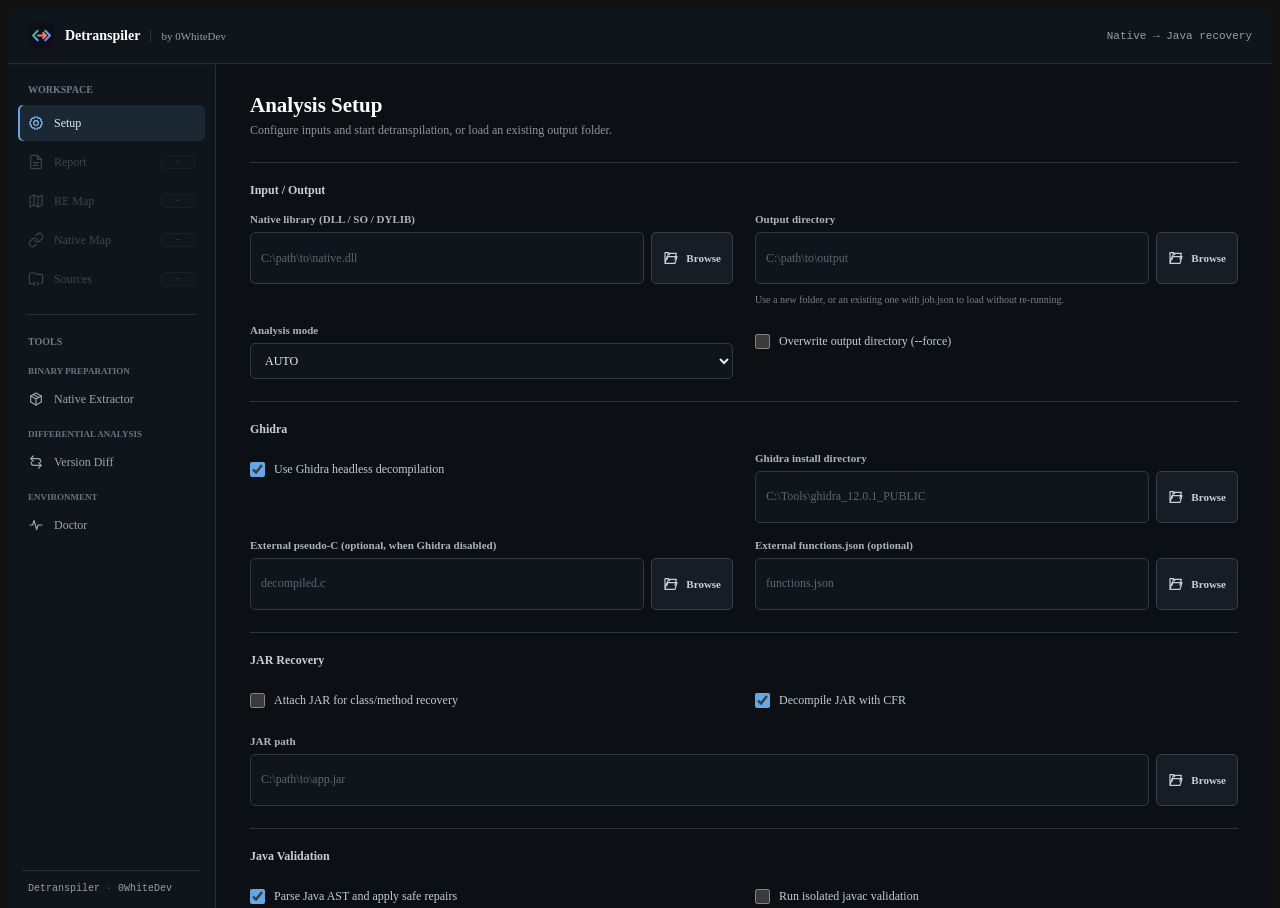
<file: detranspiler/gui/assets/index.html>
<!doctype html>
<html lang="pl">
<head>
  <meta charset="utf-8">
  <meta name="viewport" content="width=device-width, initial-scale=1">
  <title>Detranspiler</title>
  <link rel="stylesheet" href="app.css">
  <link rel="stylesheet" href="desktop.css">
</head>
<body>
  <svg class="icon-sprite" aria-hidden="true">
    <symbol id="icon-settings" viewBox="0 0 24 24"><path d="M12 15.5a3.5 3.5 0 1 0 0-7 3.5 3.5 0 0 0 0 7Z"/><path d="M19.4 15a1.7 1.7 0 0 0 .34 1.88l.06.06-2.83 2.83-.06-.06a1.7 1.7 0 0 0-1.88-.34 1.7 1.7 0 0 0-1.03 1.56V21h-4v-.09A1.7 1.7 0 0 0 9 19.36a1.7 1.7 0 0 0-1.88.34l-.06.06-2.83-2.83.06-.06A1.7 1.7 0 0 0 4.64 15 1.7 1.7 0 0 0 3.09 14H3v-4h.09A1.7 1.7 0 0 0 4.64 9a1.7 1.7 0 0 0-.34-1.88l-.06-.06 2.83-2.83.06.06A1.7 1.7 0 0 0 9 4.64 1.7 1.7 0 0 0 10 3.09V3h4v.09A1.7 1.7 0 0 0 15 4.64a1.7 1.7 0 0 0 1.88-.34l.06-.06 2.83 2.83-.06.06A1.7 1.7 0 0 0 19.36 9 1.7 1.7 0 0 0 20.91 10H21v4h-.09A1.7 1.7 0 0 0 19.4 15Z"/></symbol>
    <symbol id="icon-file" viewBox="0 0 24 24"><path d="M14 2H6a2 2 0 0 0-2 2v16a2 2 0 0 0 2 2h12a2 2 0 0 0 2-2V8Z"/><path d="M14 2v6h6M8 13h8M8 17h6"/></symbol>
    <symbol id="icon-map" viewBox="0 0 24 24"><path d="m3 6 6-3 6 3 6-3v15l-6 3-6-3-6 3Z"/><path d="M9 3v15M15 6v15"/></symbol>
    <symbol id="icon-link" viewBox="0 0 24 24"><path d="M10 13a5 5 0 0 0 7.54.54l3-3a5 5 0 0 0-7.07-7.07l-1.72 1.71"/><path d="M14 11a5 5 0 0 0-7.54-.54l-3 3a5 5 0 0 0 7.07 7.07l1.71-1.71"/></symbol>
    <symbol id="icon-folder-code" viewBox="0 0 24 24"><path d="M20 19a2 2 0 0 0 2-2V7a2 2 0 0 0-2-2h-7l-2-2H4a2 2 0 0 0-2 2v12a2 2 0 0 0 2 2h3"/><path d="m10 17-2 2 2 2M14 21l2-2-2-2"/></symbol>
    <symbol id="icon-package" viewBox="0 0 24 24"><path d="m12 3 8 4.5v9L12 21l-8-4.5v-9Z"/><path d="m4.2 7.4 7.8 4.5 7.8-4.5M12 12v9"/><path d="m8 5.2 8 4.6"/></symbol>
    <symbol id="icon-activity" viewBox="0 0 24 24"><path d="M3 12h4l2-7 4 14 2-7h6"/></symbol>
    <symbol id="icon-diff" viewBox="0 0 24 24"><path d="M8 3 4 7l4 4M4 7h11a4 4 0 0 1 4 4v1"/><path d="m16 21 4-4-4-4m4 4H9a4 4 0 0 1-4-4v-1"/></symbol>
    <symbol id="icon-play" viewBox="0 0 24 24"><path d="m8 5 11 7-11 7Z"/></symbol>
    <symbol id="icon-folder-open" viewBox="0 0 24 24"><path d="M6 14 8 5h12l-2 9"/><path d="M3 4h5l2 3M3 4v16h15l3-10H6L3 20"/></symbol>
    <symbol id="icon-external" viewBox="0 0 24 24"><path d="M15 3h6v6M10 14 21 3"/><path d="M18 13v7a1 1 0 0 1-1 1H4a1 1 0 0 1-1-1V7a1 1 0 0 1 1-1h7"/></symbol>
  </svg>
  <div class="app-shell">
    <header class="app-topbar">
      <div class="app-brand">
        <img class="brand-mark" src="logo.svg" alt="">
        <span>Detranspiler</span>
        <span class="app-author">by <a href="https://github.com/0WhiteDev" target="_blank" rel="noopener noreferrer">0WhiteDev</a></span>
      </div>
      <div class="app-meta" id="appMeta">Native → Java recovery</div>
    </header>

    <div class="app-body">
      <aside class="app-sidebar">
        <h2>Workspace</h2>
        <button class="nav-btn active" data-view="setup" id="navSetup"><svg class="icon" aria-hidden="true"><use href="#icon-settings"></use></svg><span>Setup</span></button>
        <button class="nav-btn" data-view="report" id="navReport" disabled><svg class="icon" aria-hidden="true"><use href="#icon-file"></use></svg><span>Report</span> <span class="tag" id="tagReport">-</span></button>
        <button class="nav-btn" data-view="map" id="navMap" disabled><svg class="icon" aria-hidden="true"><use href="#icon-map"></use></svg><span>RE Map</span> <span class="tag" id="tagMap">-</span></button>
        <button class="nav-btn" data-view="nativemap" id="navNativeMap" disabled><svg class="icon" aria-hidden="true"><use href="#icon-link"></use></svg><span>Native Map</span> <span class="tag" id="tagNativeMap">-</span></button>
        <button class="nav-btn" data-view="sources" id="navSources" disabled><svg class="icon" aria-hidden="true"><use href="#icon-folder-code"></use></svg><span>Sources</span> <span class="tag" id="tagSources">-</span></button>
        <div class="divider"></div>
        <h2>Tools</h2>
        <div class="nav-subcategory">Binary preparation</div>
        <button class="nav-btn" data-view="extractor" id="navExtractor"><svg class="icon" aria-hidden="true"><use href="#icon-package"></use></svg><span>Native Extractor</span></button>
        <div class="nav-subcategory">Differential analysis</div>
        <button class="nav-btn" data-view="diff" id="navDiff"><svg class="icon" aria-hidden="true"><use href="#icon-diff"></use></svg><span>Version Diff</span></button>
        <div class="nav-subcategory">Environment</div>
        <button class="nav-btn" data-view="doctor" id="navDoctor"><svg class="icon" aria-hidden="true"><use href="#icon-activity"></use></svg><span>Doctor</span></button>
        <div class="sidebar-footer">
          <span id="appVersionMeta">Detranspiler</span>
          <span class="sidebar-footer-sep">·</span>
          <a href="https://github.com/0WhiteDev" target="_blank" rel="noopener noreferrer">0WhiteDev</a>
        </div>
      </aside>

      <main class="app-main">
        <section class="view active" id="viewSetup">
          <h1 class="section-title">Analysis Setup</h1>
          <p class="section-sub">Configure inputs and start detranspilation, or load an existing output folder.</p>

          <div class="session-banner" id="sessionBanner"></div>

          <div class="panel">
            <h2>Input / Output</h2>
            <div class="form-grid">
              <div class="field">
                <label>Native library (DLL / SO / DYLIB)</label>
                <div class="field-row">
                  <input type="text" id="inputDll" placeholder="C:\path\to\native.dll">
                  <button class="btn" data-pick="dll"><svg class="icon" aria-hidden="true"><use href="#icon-folder-open"></use></svg><span>Browse</span></button>
                </div>
              </div>
              <div class="field">
                <label>Output directory</label>
                <div class="field-row">
                  <input type="text" id="outDir" placeholder="C:\path\to\output">
                  <button class="btn" data-pick="folder"><svg class="icon" aria-hidden="true"><use href="#icon-folder-open"></use></svg><span>Browse</span></button>
                </div>
                <div class="hint">Use a new folder, or an existing one with job.json to load without re-running.</div>
              </div>
              <div class="field">
                <label>Analysis mode</label>
                <select id="mode">
                  <option value="AUTO">AUTO</option>
                  <option value="JNI">JNI</option>
                  <option value="MANAGED">MANAGED</option>
                  <option value="AOT">AOT</option>
                  <option value="GENERIC_NATIVE">GENERIC_NATIVE</option>
                </select>
              </div>
              <div class="field">
                <label class="check-row"><input type="checkbox" id="force"> Overwrite output directory (--force)</label>
              </div>
            </div>
          </div>

          <div class="panel">
            <h2>Ghidra</h2>
            <div class="form-grid">
              <div class="field">
                <label class="check-row"><input type="checkbox" id="useGhidra" checked> Use Ghidra headless decompilation</label>
              </div>
              <div class="field">
                <label>Ghidra install directory</label>
                <div class="field-row">
                  <input type="text" id="ghidraDir" placeholder="C:\Tools\ghidra_12.0.1_PUBLIC">
                  <button class="btn" data-pick="ghidra"><svg class="icon" aria-hidden="true"><use href="#icon-folder-open"></use></svg><span>Browse</span></button>
                </div>
              </div>
              <div class="field">
                <label>External pseudo-C (optional, when Ghidra disabled)</label>
                <div class="field-row">
                  <input type="text" id="pseudoC" placeholder="decompiled.c">
                  <button class="btn" data-pick="pseudo_c"><svg class="icon" aria-hidden="true"><use href="#icon-folder-open"></use></svg><span>Browse</span></button>
                </div>
              </div>
              <div class="field">
                <label>External functions.json (optional)</label>
                <div class="field-row">
                  <input type="text" id="functionsJson" placeholder="functions.json">
                  <button class="btn" data-pick="json"><svg class="icon" aria-hidden="true"><use href="#icon-folder-open"></use></svg><span>Browse</span></button>
                </div>
              </div>
            </div>
          </div>

          <div class="panel">
            <h2>JAR Recovery</h2>
            <div class="form-grid">
              <div class="field">
                <label class="check-row"><input type="checkbox" id="useJar"> Attach JAR for class/method recovery</label>
              </div>
              <div class="field">
                <label class="check-row"><input type="checkbox" id="decompileJar" checked> Decompile JAR with CFR</label>
              </div>
              <div class="field" style="grid-column: 1 / -1">
                <label>JAR path</label>
                <div class="field-row">
                  <input type="text" id="jarPath" placeholder="C:\path\to\app.jar">
                  <button class="btn" data-pick="jar"><svg class="icon" aria-hidden="true"><use href="#icon-folder-open"></use></svg><span>Browse</span></button>
                </div>
              </div>
            </div>
          </div>

          <div class="panel">
            <h2>Java Validation</h2>
            <div class="form-grid">
              <div class="field">
                <label class="check-row"><input type="checkbox" id="validateJava" checked> Parse Java AST and apply safe repairs</label>
              </div>
              <div class="field">
                <label class="check-row"><input type="checkbox" id="compileJava"> Run isolated javac validation</label>
                <div class="hint">Optional. Annotation processing and external classpaths are disabled.</div>
              </div>
            </div>
          </div>

          <div class="actions">
            <button class="btn btn-primary" id="btnStart"><svg class="icon" aria-hidden="true"><use href="#icon-play"></use></svg><span>Start Detranspilation</span></button>
            <button class="btn" id="btnLoad"><svg class="icon" aria-hidden="true"><use href="#icon-folder-open"></use></svg><span>Load Existing Session</span></button>
            <button class="btn" id="btnOpenOut" disabled><svg class="icon" aria-hidden="true"><use href="#icon-external"></use></svg><span>Open Output Folder</span></button>
          </div>

          <div class="progress-wrap" id="progressWrap" style="display:none">
            <div class="progress-head">
              <span id="progressLabel">Starting…</span>
              <span id="progressPct">0%</span>
            </div>
            <div class="progress-bar"><div class="progress-fill" id="progressFill"></div></div>
            <div class="console" id="console"></div>
          </div>
        </section>

        <section class="view" id="viewExtractor">
          <h1 class="section-title">Native Extractor</h1>
          <p class="section-sub">Extract a native library from a JAR without executing classes or loading native code.</p>

          <div class="panel">
            <h2>Input / Output</h2>
            <div class="form-grid">
              <div class="field" style="grid-column: 1 / -1">
                <label>Input JAR</label>
                <div class="field-row">
                  <input type="text" id="extractJar" placeholder="C:\path\to\protected.jar">
                  <button class="btn" id="btnPickExtractJar"><svg class="icon" aria-hidden="true"><use href="#icon-folder-open"></use></svg><span>Browse</span></button>
                </div>
              </div>
              <div class="field" style="grid-column: 1 / -1">
                <label>Output directory</label>
                <div class="field-row">
                  <input type="text" id="extractOut" placeholder="C:\path\to\output">
                  <button class="btn" id="btnPickExtractOut"><svg class="icon" aria-hidden="true"><use href="#icon-folder-open"></use></svg><span>Browse</span></button>
                </div>
              </div>
              <div class="field">
                <label>Extraction mode</label>
                <select id="extractMode">
                  <option value="standard">Standard embedded DLL</option>
                  <option value="jnic">JNIC Windows x64</option>
                </select>
              </div>
            </div>
          </div>

          <div class="actions">
            <button class="btn btn-primary" id="btnExtractNative"><svg class="icon" aria-hidden="true"><use href="#icon-package"></use></svg><span>Extract Native Library</span></button>
            <button class="btn" id="btnOpenExtractOut" disabled><svg class="icon" aria-hidden="true"><use href="#icon-external"></use></svg><span>Open Output Folder</span></button>
          </div>

          <div class="extract-result hidden" id="extractResult"></div>
        </section>

        <section class="view artifact-view" id="viewReport">
          <iframe class="artifact-frame" id="frameReport" title="Report"></iframe>
          <div class="artifact-empty hidden" id="emptyReport">Report not available for this session.</div>
        </section>

        <section class="view artifact-view" id="viewMap">
          <iframe class="artifact-frame" id="frameMap" title="RE Map"></iframe>
          <div class="artifact-empty hidden" id="emptyMap">RE Map not available for this session.</div>
        </section>

        <section class="view nativemap-view" id="viewNativemap">
          <div class="nativemap-layout">
            <aside class="nativemap-tree-panel panel">
              <h2>Native methods</h2>
              <div class="toolbar">
                <input type="search" id="nativeMapSearch" placeholder="Filter methods…">
              </div>
              <div class="nativemap-tree" id="nativeMapTree"></div>
              <p class="hint" id="nativeMapHint">Java native method → transpiled DLL function.</p>
              <div class="toolbar" style="margin-top:8px">
                <button class="btn" id="btnOpenNativeMap" disabled><svg class="icon" aria-hidden="true"><use href="#icon-external"></use></svg><span>Open native_map folder</span></button>
              </div>
            </aside>
            <div class="nativemap-editor panel">
              <div class="nativemap-meta" id="nativeMapMeta">
                <h2 class="nativemap-title" id="nativeMapTitle">Select a method</h2>
                <div class="nativemap-chips" id="nativeMapChips"></div>
              </div>
              <pre class="source-code" id="nativeMapCode"><code>Select a native method from the tree to view its decompiled C implementation.</code></pre>
            </div>
          </div>
        </section>

        <section class="view sources-view" id="viewSources">
          <div class="sources-layout">
            <aside class="sources-tree-panel panel">
              <h2>Java sources</h2>
              <div class="toolbar">
                <input type="search" id="sourcesSearch" placeholder="Filter .java files…">
              </div>
              <ul class="sources-tree" id="sourcesTree"></ul>
              <p class="hint" id="sourcesHint">Merged JAR after CFR decompile and native detranspile.</p>
            </aside>
            <div class="sources-editor panel">
              <h2><span class="muted" id="sourcesPath">Select a file</span></h2>
              <pre class="source-code" id="sourcesCode"><code>Select a file from the tree.</code></pre>
            </div>
            <aside class="provenance-panel panel">
              <h2>Line provenance <span class="muted" id="provenanceLine">-</span></h2>
              <div class="provenance-empty" id="provenanceEmpty">No evidence for this line.</div>
              <div class="hidden" id="provenanceDetail">
                <div class="provenance-sources" id="provenanceSources"></div>
                <div class="provenance-confidence" id="provenanceConfidence"></div>
                <dl class="provenance-meta" id="provenanceMeta"></dl>
                <section class="provenance-section">
                  <h3>Pseudo-C <span class="muted" id="provenancePseudoRange"></span></h3>
                  <pre class="source-code provenance-pseudo" id="provenancePseudo"><code></code></pre>
                </section>
                <section class="provenance-section">
                  <h3>JNI calls</h3>
                  <div class="provenance-jni" id="provenanceJni"></div>
                </section>
              </div>
            </aside>
          </div>
        </section>

        <section class="view" id="viewDiff">
          <h1 class="section-title">Version Diff</h1>
          <p class="section-sub">Compare native binaries or completed analysis sessions.</p>

          <div class="panel">
            <h2>Versions</h2>
            <div class="form-grid">
              <div class="field" style="grid-column: 1 / -1">
                <label>Old binary or analysis</label>
                <div class="field-row">
                  <input type="text" id="diffOld" placeholder="DLL, SO, DYLIB, job.json, or analysis folder">
                  <button class="btn" id="btnPickDiffOldFile"><svg class="icon" aria-hidden="true"><use href="#icon-file"></use></svg><span>File</span></button>
                  <button class="btn" id="btnPickDiffOldFolder"><svg class="icon" aria-hidden="true"><use href="#icon-folder-open"></use></svg><span>Folder</span></button>
                </div>
              </div>
              <div class="field" style="grid-column: 1 / -1">
                <label>New binary or analysis</label>
                <div class="field-row">
                  <input type="text" id="diffNew" placeholder="DLL, SO, DYLIB, job.json, or analysis folder">
                  <button class="btn" id="btnPickDiffNewFile"><svg class="icon" aria-hidden="true"><use href="#icon-file"></use></svg><span>File</span></button>
                  <button class="btn" id="btnPickDiffNewFolder"><svg class="icon" aria-hidden="true"><use href="#icon-folder-open"></use></svg><span>Folder</span></button>
                </div>
              </div>
              <div class="field" style="grid-column: 1 / -1">
                <label>Output directory</label>
                <div class="field-row">
                  <input type="text" id="diffOut" placeholder="C:path	oersion-diff">
                  <button class="btn" id="btnPickDiffOut"><svg class="icon" aria-hidden="true"><use href="#icon-folder-open"></use></svg><span>Browse</span></button>
                </div>
              </div>
            </div>
          </div>

          <div class="panel">
            <h2>Fresh binary analysis</h2>
            <div class="form-grid">
              <div class="field">
                <label>Old companion JAR</label>
                <div class="field-row">
                  <input type="text" id="diffOldJar" placeholder="Optional">
                  <button class="btn" id="btnPickDiffOldJar"><svg class="icon" aria-hidden="true"><use href="#icon-folder-open"></use></svg><span>Browse</span></button>
                </div>
              </div>
              <div class="field">
                <label>New companion JAR</label>
                <div class="field-row">
                  <input type="text" id="diffNewJar" placeholder="Optional">
                  <button class="btn" id="btnPickDiffNewJar"><svg class="icon" aria-hidden="true"><use href="#icon-folder-open"></use></svg><span>Browse</span></button>
                </div>
              </div>
              <div class="field">
                <label>Analysis mode</label>
                <select id="diffMode">
                  <option value="AUTO">AUTO</option>
                  <option value="JNI">JNI</option>
                  <option value="MANAGED">MANAGED</option>
                  <option value="AOT">AOT</option>
                  <option value="GENERIC_NATIVE">GENERIC_NATIVE</option>
                </select>
              </div>
              <div class="field">
                <label class="check-row"><input type="checkbox" id="diffUseGhidra" checked> Use configured Ghidra installation</label>
                <label class="check-row"><input type="checkbox" id="diffForce"> Replace output directory</label>
              </div>
            </div>
          </div>

          <div class="actions">
            <button class="btn btn-primary" id="btnRunDiff"><svg class="icon" aria-hidden="true"><use href="#icon-diff"></use></svg><span>Compare Versions</span></button>
            <button class="btn" id="btnOpenDiffOut" disabled><svg class="icon" aria-hidden="true"><use href="#icon-external"></use></svg><span>Open Output Folder</span></button>
          </div>

          <div class="progress-wrap hidden" id="diffProgressWrap">
            <div class="progress-head">
              <span id="diffProgressLabel">Preparing differential analysis</span>
              <span id="diffProgressPct">0%</span>
            </div>
            <div class="progress-bar"><div class="progress-fill" id="diffProgressFill"></div></div>
            <div class="console" id="diffConsole"></div>
          </div>

          <div class="extract-result hidden" id="diffResult"></div>
          <div class="diff-report-shell hidden" id="diffReportShell">
            <iframe class="artifact-frame diff-report-frame" id="diffReportFrame" title="Version differential report"></iframe>
          </div>
        </section>
        <section class="view" id="viewDoctor">
          <h1 class="section-title">Environment Doctor</h1>
          <p class="section-sub">Check Python dependencies, Java, and Ghidra configuration.</p>
          <div class="actions">
            <button class="btn btn-primary" id="btnDoctor"><svg class="icon" aria-hidden="true"><use href="#icon-activity"></use></svg><span>Run Diagnostics</span></button>
          </div>
          <div class="panel" style="margin-top:16px">
            <div class="doctor-grid" id="doctorGrid">
              <div class="doctor-card"><strong>-</strong>Click Run Diagnostics</div>
            </div>
          </div>
          <p class="app-credit">Detranspiler · <a href="https://github.com/0WhiteDev" target="_blank" rel="noopener noreferrer">0WhiteDev</a></p>
        </section>
      </main>
    </div>
  </div>
  <script src="highlight.js"></script>
  <script src="app.js"></script>
</body>
</html>
</file>
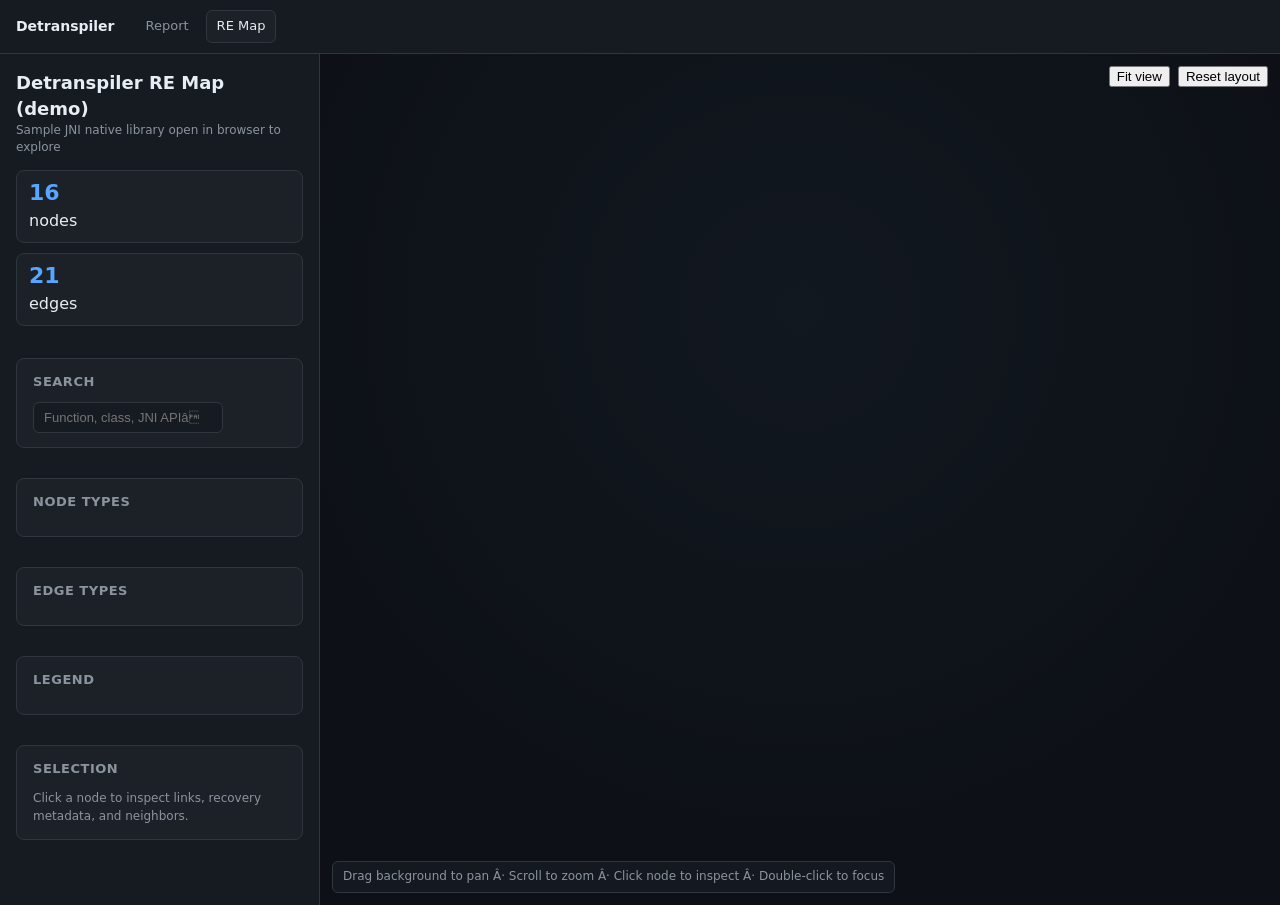
<file: examples/re_map_demo.html>
<!doctype html>
<html lang="en">
<head>
<meta charset="utf-8">
<meta name="viewport" content="width=device-width, initial-scale=1">
<title>Detranspiler RE Map (demo)</title>
<style>

:root {
  --bg: #0d1117;
  --panel: #161b22;
  --panel2: #1c2128;
  --stroke: #30363d;
  --text: #e6edf3;
  --muted: #8b949e;
  --accent: #58a6ff;
  --ok: #3fb950;
  --warn: #d29922;
  --bad: #f85149;
  --jni: #a371f7;
  --entry: #f78166;
  --java: #3fb950;
  --mono: Consolas, "Cascadia Mono", Menlo, monospace;
}
* { box-sizing: border-box; }
html, body {
  margin: 0;
  min-height: 100%;
  background: var(--bg);
  color: var(--text);
  font-family: "Segoe UI", system-ui, sans-serif;
  line-height: 1.45;
}
a { color: var(--accent); text-decoration: none; }
a:hover { text-decoration: underline; }
code, pre { font-family: var(--mono); font-size: 12px; }
.layout {
  display: grid;
  grid-template-columns: 260px minmax(0, 1fr);
  min-height: 100vh;
}
.topbar {
  grid-column: 1 / -1;
  display: flex;
  align-items: center;
  gap: 12px;
  padding: 10px 16px;
  background: var(--panel);
  border-bottom: 1px solid var(--stroke);
  position: sticky;
  top: 0;
  z-index: 20;
}
.brand { font-weight: 600; font-size: 14px; margin-right: 8px; white-space: nowrap; }
.nav-links { display: flex; gap: 6px; flex-wrap: wrap; }
.nav-link {
  display: inline-block;
  padding: 6px 10px;
  border-radius: 6px;
  border: 1px solid transparent;
  color: var(--muted);
  font-size: 13px;
}
.nav-link:hover { color: var(--text); border-color: var(--stroke); text-decoration: none; }
.nav-link.active {
  color: var(--text);
  border-color: var(--stroke);
  background: var(--panel2);
}
.sidebar {
  background: var(--panel);
  border-right: 1px solid var(--stroke);
  padding: 16px 12px;
  position: sticky;
  top: 49px;
  height: calc(100vh - 49px);
  overflow: auto;
}
.sidebar h2 {
  margin: 0 0 10px;
  font-size: 11px;
  color: var(--muted);
  text-transform: uppercase;
  letter-spacing: .05em;
}
.side-nav { display: grid; gap: 4px; margin-bottom: 18px; }
.side-nav a {
  display: block;
  padding: 6px 8px;
  border-radius: 6px;
  color: var(--muted);
  font-size: 13px;
}
.side-nav a:hover { background: var(--panel2); color: var(--text); text-decoration: none; }
.main {
  padding: 20px 24px 40px;
  max-width: 1200px;
}
.page-title { margin: 0 0 4px; font-size: 22px; font-weight: 600; }
.page-sub { color: var(--muted); font-size: 13px; margin-bottom: 18px; word-break: break-word; }
.stats {
  display: grid;
  grid-template-columns: repeat(auto-fit, minmax(140px, 1fr));
  gap: 10px;
  margin-bottom: 18px;
}
.stat {
  background: var(--panel2);
  border: 1px solid var(--stroke);
  border-radius: 8px;
  padding: 10px 12px;
}
.stat strong {
  display: block;
  font-size: 22px;
  line-height: 1.1;
  color: var(--accent);
  margin-bottom: 4px;
}
.stat span { color: var(--muted); font-size: 12px; }
.panel {
  background: var(--panel2);
  border: 1px solid var(--stroke);
  border-radius: 8px;
  padding: 14px 16px;
  margin-bottom: 16px;
}
.panel > h2, .panel > h3 {
  margin: 0 0 10px;
  font-size: 13px;
  color: var(--muted);
  font-weight: 600;
  text-transform: uppercase;
  letter-spacing: .04em;
}
.panel h3 { font-size: 12px; margin-top: 14px; }
.section { scroll-margin-top: 64px; margin-bottom: 8px; }
.section > h2 {
  margin: 22px 0 10px;
  font-size: 16px;
  font-weight: 600;
}
.grid-2 { display: grid; grid-template-columns: 1fr 1fr; gap: 12px; }
@media (max-width: 900px) {
  .layout { grid-template-columns: 1fr; }
  .sidebar { position: static; height: auto; border-right: none; border-bottom: 1px solid var(--stroke); }
  .grid-2 { grid-template-columns: 1fr; }
}
.data-table {
  width: 100%;
  border-collapse: collapse;
  font-size: 13px;
}
.data-table th, .data-table td {
  border-bottom: 1px solid var(--stroke);
  padding: 8px 10px;
  text-align: left;
  vertical-align: top;
}
.data-table th { color: var(--muted); font-weight: 600; font-size: 11px; text-transform: uppercase; }
.data-table tr:hover td { background: rgba(88,166,255,.04); }
.kv-table th { width: 220px; color: var(--muted); font-weight: 500; }
.badge {
  display: inline-block;
  padding: 2px 8px;
  border-radius: 999px;
  font-size: 11px;
  font-weight: 600;
  border: 1px solid var(--stroke);
}
.badge.ok { color: var(--ok); border-color: rgba(63,185,80,.35); background: rgba(63,185,80,.08); }
.badge.warn { color: var(--warn); border-color: rgba(210,153,34,.35); background: rgba(210,153,34,.08); }
.badge.bad { color: var(--bad); border-color: rgba(248,81,73,.35); background: rgba(248,81,73,.08); }
.badge.neutral { color: var(--muted); }
.toolbar {
  display: flex;
  gap: 8px;
  flex-wrap: wrap;
  margin-bottom: 10px;
  align-items: center;
}
input[type="search"], select, .btn {
  background: var(--panel);
  border: 1px solid var(--stroke);
  color: var(--text);
  border-radius: 6px;
  padding: 7px 10px;
  font-size: 13px;
}
.btn { cursor: pointer; }
.btn:hover, .btn.active { border-color: var(--accent); color: var(--accent); }
.btn.active { background: rgba(88,166,255,.08); }
.muted { color: var(--muted); }
.list-compact { margin: 0; padding-left: 18px; }
.list-compact li { margin: 4px 0; }
.pre-block {
  background: var(--panel);
  border: 1px solid var(--stroke);
  border-radius: 8px;
  padding: 12px;
  overflow: auto;
  max-height: 480px;
  white-space: pre-wrap;
  word-break: break-word;
}
details.collapsible > summary {
  cursor: pointer;
  color: var(--accent);
  font-size: 13px;
  margin-bottom: 8px;
}
.diff-wrap {
  font-family: var(--mono);
  font-size: 12px;
  background: var(--panel);
  border: 1px solid var(--stroke);
  border-radius: 8px;
  overflow: auto;
  max-height: 420px;
}
.diff-wrap .line { padding: 1px 10px; white-space: pre-wrap; word-break: break-word; }
.diff-wrap .hdr { color: var(--accent); background: rgba(88,166,255,.08); }
.diff-wrap .add { color: var(--ok); background: rgba(63,185,80,.08); }
.diff-wrap .rem { color: var(--bad); background: rgba(248,81,73,.08); }
.diff-wrap .ctx { color: var(--muted); }
.method-card {
  border: 1px solid var(--stroke);
  border-radius: 8px;
  background: var(--panel2);
  margin-bottom: 12px;
  overflow: hidden;
}
.method-card summary {
  cursor: pointer;
  list-style: none;
  padding: 10px 12px;
  display: flex;
  gap: 10px;
  align-items: center;
  flex-wrap: wrap;
}
.method-card summary::-webkit-details-marker { display: none; }
.method-card .body { padding: 0 12px 12px; }
.match-ok { color: var(--ok); }
.match-partial { color: var(--warn); }
.match-bad { color: var(--bad); }
.hidden { display: none !important; }
.empty { color: var(--muted); font-style: italic; }


#app { display: grid; grid-template-columns: 320px 1fr; height: calc(100vh - 49px); }
#app aside {
  background: var(--panel);
  border-right: 1px solid var(--stroke);
  padding: 16px;
  overflow: auto;
  display: flex;
  flex-direction: column;
  gap: 14px;
}
#app main {
  position: relative;
  overflow: hidden;
  background: radial-gradient(circle at 50% 30%, #121820 0%, var(--bg) 70%);
}
#app h1 { font-size: 18px; margin: 0; font-weight: 600; }
#app .sub { color: var(--muted); font-size: 12px; line-height: 1.4; word-break: break-word; }
#app .filters { display: grid; gap: 6px; }
#app .filters label.chk {
  display: flex; align-items: center; gap: 8px; color: var(--text); cursor: pointer; font-size: 13px;
}
#app .legend { display: grid; gap: 6px; font-size: 12px; }
#app .legend-row { display: flex; align-items: center; gap: 8px; }
#app .dot { width: 10px; height: 10px; border-radius: 50%; flex-shrink: 0; }
#app .detail-title { font-size: 15px; font-weight: 600; margin-bottom: 6px; word-break: break-word; }
#app .detail-kind { color: var(--accent); font-size: 12px; margin-bottom: 8px; }
#app .detail-meta { font-size: 12px; line-height: 1.5; color: var(--muted); white-space: pre-wrap; word-break: break-word; }
#app .toolbar { position: absolute; top: 12px; right: 12px; z-index: 2; }
#app #canvas { width: 100%; height: 100%; display: block; cursor: grab; }
#app #canvas.dragging { cursor: grabbing; }
#app .hint {
  position: absolute; left: 12px; bottom: 12px; color: var(--muted); font-size: 12px;
  background: rgba(22,27,34,.85); border: 1px solid var(--stroke); border-radius: 6px; padding: 6px 10px;
}
.map-shell .layout { grid-template-columns: 1fr; }
.map-shell .sidebar { display: none; }
.map-shell .main { max-width: none; padding: 0; }

</style>
</head>
<body class="map-shell">
<div class="layout">
<header class="topbar"><div class="brand">Detranspiler</div><div class="nav-links"><a class="nav-link" href="report.html">Report</a><a class="nav-link active" href="re_map.html">RE Map</a></div></header>
<div id="app">
  <aside>
    <div>
      <h1>Detranspiler RE Map (demo)</h1>
      <div class="sub">Sample JNI native library open in browser to explore</div>
    </div>
    <div class="stats">
      <div class="stat"><strong>16</strong>nodes</div>
      <div class="stat"><strong>21</strong>edges</div>
    </div>
    <div class="panel">
      <h2>Search</h2>
      <input id="search" type="search" placeholder="Function, class, JNI APIâ¦">
    </div>
    <div class="panel">
      <h2>Node types</h2>
      <div class="filters" id="filters"></div>
    </div>
    <div class="panel">
      <h2>Edge types</h2>
      <div class="filters" id="edgeFilters"></div>
    </div>
    <div class="panel">
      <h2>Legend</h2>
      <div class="legend" id="legend"></div>
    </div>
    <div class="panel" id="detailPanel">
      <h2>Selection</h2>
      <div id="detail"><div class="detail-meta">Click a node to inspect links, recovery metadata, and neighbors.</div></div>
    </div>
  </aside>
  <main>
    <div class="toolbar">
      <button type="button" id="fitBtn">Fit view</button>
      <button type="button" id="resetBtn">Reset layout</button>
    </div>
    <canvas id="canvas"></canvas>
    <div class="hint">Drag background to pan Â· Scroll to zoom Â· Click node to inspect Â· Double-click to focus</div>
  </main>
</div>
</div>
<script id="graph-data" type="application/json">{"title": "Detranspiler RE Map (demo)", "subtitle": "Sample JNI native library open in browser to explore", "nodes": [{"id": "native:JNI_OnLoad", "label": "JNI_OnLoad", "kind": "entry", "group": "entry", "meta": {"entry": true}}, {"id": "native:FUN_register_natives", "label": "FUN_register_natives", "kind": "native_fn", "group": "native_fn", "meta": {"registrar": true}}, {"id": "native:Java_com_example_App_init", "label": "Java_com_example_App_init", "kind": "java_export", "group": "java_export", "meta": {"java_export": true}}, {"id": "java:com/example/App#run#()V", "label": "App.run()V", "kind": "java_method", "group": "java", "meta": {"recovery_sources": ["jni", "jar"], "confidence": 82, "confidence_level": "HIGH"}}, {"id": "jclass:com/example/App", "label": "com.example.App", "kind": "java_class", "group": "java", "meta": {"internal": "com/example/App"}}, {"id": "java:com/example/App#calc#(I)I", "label": "App.calc(I)I", "kind": "java_method", "group": "java", "meta": {"recovery_sources": ["bytecode", "pseudoc"], "confidence": 74, "confidence_level": "MEDIUM"}}, {"id": "java:com/example/crypto/Util#decrypt#(Ljava/lang/String;)Ljava/lang/String;", "label": "Util.decrypt(Ljava/lang/String;)Ljava/lang/String;", "kind": "java_method", "group": "java", "meta": {"recovery_sources": ["flatten", "pseudoc"], "confidence": 58, "confidence_level": "LOW"}}, {"id": "jclass:com/example/crypto/Util", "label": "com.example.crypto.Util", "kind": "java_class", "group": "java", "meta": {"internal": "com/example/crypto/Util"}}, {"id": "native:FUN_run", "label": "FUN_run", "kind": "native_fn", "group": "native_fn", "meta": {"registered": true, "flatten_score": 2}}, {"id": "native:FUN_calc", "label": "FUN_calc", "kind": "native_fn", "group": "native_fn", "meta": {"registered": true}}, {"id": "native:FUN_decrypt", "label": "FUN_decrypt", "kind": "native_fn", "group": "native_fn", "meta": {"flatten_score": 18, "flatten_level": "control-flow flattening"}}, {"id": "native:FUN_xor_loop", "label": "FUN_xor_loop", "kind": "native_fn", "group": "native_fn", "meta": {}}, {"id": "jni:FindClass", "label": "FindClass", "kind": "jni_api", "group": "jni", "meta": {}}, {"id": "jni:GetMethodID", "label": "GetMethodID", "kind": "jni_api", "group": "jni", "meta": {}}, {"id": "jni:CallVoidMethod", "label": "CallVoidMethod", "kind": "jni_api", "group": "jni", "meta": {}}, {"id": "jni:NewStringUTF", "label": "NewStringUTF", "kind": "jni_api", "group": "jni", "meta": {}}], "edges": [{"id": "e1", "source": "native:JNI_OnLoad", "target": "native:FUN_register_natives", "kind": "calls", "label": ""}, {"id": "e2", "source": "native:JNI_OnLoad", "target": "native:Java_com_example_App_init", "kind": "calls", "label": ""}, {"id": "e3", "source": "jclass:com/example/App", "target": "java:com/example/App#run#()V", "kind": "declares", "label": "method"}, {"id": "e4", "source": "jclass:com/example/App", "target": "java:com/example/App#calc#(I)I", "kind": "declares", "label": "method"}, {"id": "e5", "source": "jclass:com/example/crypto/Util", "target": "java:com/example/crypto/Util#decrypt#(Ljava/lang/String;)Ljava/lang/String;", "kind": "declares", "label": "method"}, {"id": "e6", "source": "native:FUN_register_natives", "target": "native:FUN_run", "kind": "registrar", "label": "RegisterNatives"}, {"id": "e7", "source": "native:FUN_register_natives", "target": "native:FUN_calc", "kind": "registrar", "label": ""}, {"id": "e8", "source": "java:com/example/App#run#()V", "target": "native:FUN_run", "kind": "registers", "label": ""}, {"id": "e9", "source": "java:com/example/App#calc#(I)I", "target": "native:FUN_calc", "kind": "registers", "label": ""}, {"id": "e10", "source": "java:com/example/crypto/Util#decrypt#(Ljava/lang/String;)Ljava/lang/String;", "target": "native:FUN_decrypt", "kind": "registers", "label": ""}, {"id": "e11", "source": "native:Java_com_example_App_init", "target": "native:FUN_run", "kind": "export_bridge", "label": "calls impl"}, {"id": "e12", "source": "native:FUN_run", "target": "native:FUN_decrypt", "kind": "calls", "label": ""}, {"id": "e13", "source": "native:FUN_run", "target": "native:FUN_xor_loop", "kind": "calls", "label": ""}, {"id": "e14", "source": "native:FUN_decrypt", "target": "native:FUN_xor_loop", "kind": "calls", "label": ""}, {"id": "e15", "source": "native:FUN_calc", "target": "native:FUN_xor_loop", "kind": "calls", "label": ""}, {"id": "e16", "source": "native:FUN_run", "target": "jni:FindClass", "kind": "jni_invoke", "label": ""}, {"id": "e17", "source": "native:FUN_run", "target": "jni:GetMethodID", "kind": "jni_invoke", "label": ""}, {"id": "e18", "source": "native:FUN_run", "target": "jni:CallVoidMethod", "kind": "jni_invoke", "label": ""}, {"id": "e19", "source": "native:FUN_decrypt", "target": "jni:NewStringUTF", "kind": "jni_invoke", "label": ""}, {"id": "e20", "source": "native:FUN_run", "target": "jclass:com/example/App", "kind": "resolves", "label": "FindClass"}, {"id": "e21", "source": "native:FUN_run", "target": "java:com/example/App#run#()V", "kind": "resolves", "label": "CallVoidMethod"}], "stats": {"nodes_total": 16, "edges_total": 21, "kinds": {"entry": 1, "native_fn": 5, "java_export": 1, "java_method": 3, "java_class": 2, "jni_api": 4}, "edge_kinds": {"calls": 6, "declares": 3, "registrar": 2, "registers": 3, "export_bridge": 1, "jni_invoke": 4, "resolves": 2}}}</script>
<script>
(() => {
  const DATA = JSON.parse(document.getElementById("graph-data").textContent);
  const KIND_COLOR = { 
    entry: getComputedStyle(document.documentElement).getPropertyValue("--entry").trim() || "#f78166",
    java_export: "#79c0ff",
    java_method: getComputedStyle(document.documentElement).getPropertyValue("--java").trim() || "#3fb950",
    java_class: "#56d364",
    native_fn: getComputedStyle(document.documentElement).getPropertyValue("--native").trim() || "#d29922",
    jni_api: getComputedStyle(document.documentElement).getPropertyValue("--jni").trim() || "#a371f7",
  };
  const EDGE_COLOR = { 
    calls: "#6e7681",
    registers: "#3fb950",
    resolves: "#a371f7",
    jni_invoke: "#bc8cff",
    export_bridge: "#58a6ff",
    implements: "#56d364",
    declares: "#30363d",
    registrar: "#f0883e",
  };
  const KIND_LABEL = { 
    entry: "Entry point",
    java_export: "Java_* export",
    java_method: "Java method",
    java_class: "Java class",
    native_fn: "Native function",
    jni_api: "JNI API",
  };
  const canvas = document.getElementById("canvas");
  const ctx = canvas.getContext("2d");
  const searchInput = document.getElementById("search");
  const detail = document.getElementById("detail");
  const filtersEl = document.getElementById("filters");
  const edgeFiltersEl = document.getElementById("edgeFilters");
  const legendEl = document.getElementById("legend");

  const state = { 
    nodes: DATA.nodes.map((n, i) => ({ 
      ...n,
      x: (Math.random() - 0.5) * 600,
      y: (Math.random() - 0.5) * 400,
      vx: 0,
      vy: 0,
      r: n.kind === "entry" ? 14 : n.kind === "java_method" ? 11 : 9,
    } )),
    edges: DATA.edges.slice(),
    selectedId: null,
    hoverId: null,
    panX: 0,
    panY: 0,
    zoom: 1,
    dragging: false,
    dragNode: null,
    lastX: 0,
    lastY: 0,
    kindVisible: {} ,
    edgeVisible: {} ,
    search: "",
  };
  const kinds = [...new Set(state.nodes.map(n => n.kind))].sort();
  const edgeKinds = [...new Set(state.edges.map(e => e.kind))].sort();
  kinds.forEach(k => { state.kindVisible[k] = true; } );
  edgeKinds.forEach(k => { state.edgeVisible[k] = true; } );

  kinds.forEach(kind => { 
    const id = "kind-" + kind;
    const row = document.createElement("label");
    row.className = "chk";
    row.innerHTML = `<input type="checkbox" id="${id} " checked> ${ KIND_LABEL[kind] || kind} `;
    row.querySelector("input").addEventListener("change", (e) => { 
      state.kindVisible[kind] = e.target.checked;
      draw();
    } );
    filtersEl.appendChild(row);
    const leg = document.createElement("div");
    leg.className = "legend-row";
    leg.innerHTML = `<span class="dot" style="background:${KIND_COLOR[kind] || "#8b949e"} "></span>${ KIND_LABEL[kind] || kind} `;
    legendEl.appendChild(leg);
  } );

  edgeKinds.forEach(kind => { 
    const id = "edge-" + kind;
    const row = document.createElement("label");
    row.className = "chk";
    row.innerHTML = `<input type="checkbox" id="${id} " checked> ${kind} `;
    row.querySelector("input").addEventListener("change", (e) => { 
      state.edgeVisible[kind] = e.target.checked;
      draw();
    } );
    edgeFiltersEl.appendChild(row);
  } );

  function resize() { 
    const rect = canvas.parentElement.getBoundingClientRect();
    canvas.width = Math.floor(rect.width * devicePixelRatio);
    canvas.height = Math.floor(rect.height * devicePixelRatio);
    canvas.style.width = rect.width + "px";
    canvas.style.height = rect.height + "px";
    draw();
  } 

  function visibleNodes() { 
    const q = state.search.trim().toLowerCase();
    return state.nodes.filter(n => { 
      if (!state.kindVisible[n.kind]) return false;
      if (!q) return true;
      return n.label.toLowerCase().includes(q) || n.id.toLowerCase().includes(q);
    } );
  } 

  function visibleNodeSet() { 
    return new Set(visibleNodes().map(n => n.id));
  } 

  function visibleEdges(nodeSet) { 
    return state.edges.filter(e => state.edgeVisible[e.kind] && nodeSet.has(e.source) && nodeSet.has(e.target));
  } 

  function nodeById(id) { 
    return state.nodes.find(n => n.id === id);
  } 

  function neighbors(id) { 
    const out = new Set();
    state.edges.forEach(e => { 
      if (e.source === id) out.add(e.target);
      if (e.target === id) out.add(e.source);
    } );
    return [...out];
  } 

  function metaText(meta) { 
    if (!meta || typeof meta !== "object") return "";
    const lines = [];
    for (const [k, v] of Object.entries(meta)) { 
      if (v == null || v === "" || (Array.isArray(v) && !v.length)) continue;
      lines.push(k + ": " + (Array.isArray(v) ? v.join(", ") : String(v)));
    } 
    return lines.join("\n");
  } 

  function showDetail(node) { 
    if (!node) { 
      detail.innerHTML = '<div class="detail-meta">Click a node to inspect links, recovery metadata, and neighbors.</div>';
      return;
    } 
    const nbs = neighbors(node.id).map(id => nodeById(id)).filter(Boolean);
    const inbound = state.edges.filter(e => e.target === node.id).map(e => `${e.kind}  â ${ nodeById(e.source)?.label || e.source} `);
    const outbound = state.edges.filter(e => e.source === node.id).map(e => `${e.kind}  â ${ nodeById(e.target)?.label || e.target} `);
    detail.innerHTML = `
      <div class="detail-title">${escapeHtml(node.label)} </div>
      <div class="detail-kind">${escapeHtml(KIND_LABEL[node.kind] || node.kind)}  · ${escapeHtml(node.id)} </div>
      <div class="detail-meta">${escapeHtml(metaText(node.meta))} </div>
      <div class="detail-meta" style="margin-top:8px"><strong>In (${inbound.length} )</strong>\n${escapeHtml(inbound.slice(0,12).join("\n") || "â")} </div>
      <div class="detail-meta" style="margin-top:8px"><strong>Out (${outbound.length} )</strong>\n${escapeHtml(outbound.slice(0,12).join("\n") || "â")} </div>
      <div class="detail-meta" style="margin-top:8px"><strong>Neighbors (${nbs.length} )</strong>\n${escapeHtml(nbs.slice(0,12).map(n => n.label).join("\n") || "â")} </div>
    `;
  } 

  function escapeHtml(s) { 
    return String(s).replace(/&/g,"&amp;").replace(/</g,"&lt;").replace(/>/g,"&gt;");
  } 

  function screenTransform() { 
    const w = canvas.width / devicePixelRatio;
    const h = canvas.height / devicePixelRatio;
    return { cx: w / 2 + state.panX, cy: h / 2 + state.panY, zoom: state.zoom };
  } 

  function toScreen(x, y) { 
    const t = screenTransform();
    return { x: t.cx + x * t.zoom, y: t.cy + y * t.zoom };
  } 

  function toWorld(sx, sy) { 
    const t = screenTransform();
    return { x: (sx - t.cx) / t.zoom, y: (sy - t.cy) / t.zoom };
  } 

  function pickNode(wx, wy) { 
    let best = null;
    let bestD = Infinity;
    visibleNodes().forEach(n => { 
      const d = Math.hypot(n.x - wx, n.y - wy);
      const hit = n.r + 4;
      if (d < hit && d < bestD) { best = n; bestD = d; } 
    } );
    return best;
  } 

  function simulate() { 
    const nodes = visibleNodes();
    const nodeSet = new Set(nodes.map(n => n.id));
    const edges = visibleEdges(nodeSet);
    const alpha = 0.35;
    for (let i = 0; i < nodes.length; i++) { 
      for (let j = i + 1; j < nodes.length; j++) { 
        const a = nodes[i], b = nodes[j];
        let dx = b.x - a.x, dy = b.y - a.y;
        let dist = Math.hypot(dx, dy) || 0.01;
        const force = 900 / (dist * dist);
        dx = dx / dist * force;
        dy = dy / dist * force;
        a.vx -= dx; a.vy -= dy;
        b.vx += dx; b.vy += dy;
      } 
    } 
    edges.forEach(e => { 
      const a = nodeById(e.source), b = nodeById(e.target);
      if (!a || !b) return;
      let dx = b.x - a.x, dy = b.y - a.y;
      let dist = Math.hypot(dx, dy) || 0.01;
      const force = (dist - 120) * 0.02;
      dx = dx / dist * force; dy = dy / dist * force;
      a.vx += dx; a.vy += dy;
      b.vx -= dx; b.vy -= dy;
    } );
    nodes.forEach(n => { 
      n.vx -= n.x * 0.001;
      n.vy -= n.y * 0.001;
      if (state.selectedId === n.id || state.hoverId === n.id) return;
      n.vx *= 0.85; n.vy *= 0.85;
      n.x += n.vx * alpha;
      n.y += n.vy * alpha;
    } );
  } 

  function draw() { 
    const dpr = devicePixelRatio;
    const w = canvas.width / dpr;
    const h = canvas.height / dpr;
    ctx.setTransform(dpr, 0, 0, dpr, 0, 0);
    ctx.clearRect(0, 0, w, h);
    const nodes = visibleNodes();
    const nodeSet = visibleNodeSet();
    const edges = visibleEdges(nodeSet);
    const highlight = new Set();
    if (state.selectedId) { 
      highlight.add(state.selectedId);
      neighbors(state.selectedId).forEach(id => highlight.add(id));
    } 

    ctx.lineWidth = 1;
    edges.forEach(e => { 
      const a = nodeById(e.source), b = nodeById(e.target);
      if (!a || !b) return;
      const p1 = toScreen(a.x, a.y), p2 = toScreen(b.x, b.y);
      const active = highlight.size && (highlight.has(a.id) || highlight.has(b.id));
      ctx.strokeStyle = active ? (EDGE_COLOR[e.kind] || "#8b949e") : (EDGE_COLOR[e.kind] || "#484f58");
      ctx.globalAlpha = active ? 0.95 : highlight.size ? 0.15 : 0.55;
      ctx.beginPath();
      ctx.moveTo(p1.x, p1.y);
      ctx.lineTo(p2.x, p2.y);
      ctx.stroke();
    } );
    ctx.globalAlpha = 1;

    nodes.forEach(n => { 
      const p = toScreen(n.x, n.y);
      const r = n.r * Math.max(0.7, state.zoom);
      const selected = state.selectedId === n.id;
      const hovered = state.hoverId === n.id;
      const dim = highlight.size && !highlight.has(n.id);
      ctx.globalAlpha = dim ? 0.25 : 1;
      ctx.beginPath();
      ctx.fillStyle = KIND_COLOR[n.kind] || "#8b949e";
      ctx.arc(p.x, p.y, r, 0, Math.PI * 2);
      ctx.fill();
      if (selected || hovered) { 
        ctx.strokeStyle = "#ffffff";
        ctx.lineWidth = selected ? 2.5 : 1.5;
        ctx.stroke();
      } 
      if (selected || hovered || n.kind === "entry" || n.kind === "java_method") { 
        ctx.fillStyle = "#e6edf3";
        ctx.font = "11px Segoe UI, sans-serif";
        ctx.textAlign = "center";
        ctx.fillText(n.label.length > 28 ? n.label.slice(0, 26) + "â¦" : n.label, p.x, p.y - r - 4);
      } 
      ctx.globalAlpha = 1;
    } );
  } 

  let tick = 0;
  function loop() { 
    if (tick < 240) simulate();
    draw();
    tick++;
    requestAnimationFrame(loop);
  } 

  function fitView() { 
    const nodes = visibleNodes();
    if (!nodes.length) return;
    let minX = Infinity, minY = Infinity, maxX = -Infinity, maxY = -Infinity;
    nodes.forEach(n => { 
      minX = Math.min(minX, n.x); maxX = Math.max(maxX, n.x);
      minY = Math.min(minY, n.y); maxY = Math.max(maxY, n.y);
    } );
    const w = canvas.width / devicePixelRatio;
    const h = canvas.height / devicePixelRatio;
    const spanX = maxX - minX || 1;
    const spanY = maxY - minY || 1;
    state.zoom = Math.min(w / (spanX + 120), h / (spanY + 120), 1.8);
    state.panX = -(minX + maxX) / 2 * state.zoom;
    state.panY = -(minY + maxY) / 2 * state.zoom;
    draw();
  } 

  function resetLayout() { 
    state.nodes.forEach(n => { 
      n.x = (Math.random() - 0.5) * 600;
      n.y = (Math.random() - 0.5) * 400;
      n.vx = 0; n.vy = 0;
    } );
    tick = 0;
  } 

  canvas.addEventListener("mousedown", (e) => { 
    const rect = canvas.getBoundingClientRect();
    const wx = toWorld(e.clientX - rect.left, e.clientY - rect.top).x;
    const wy = toWorld(e.clientX - rect.left, e.clientY - rect.top).y;
    const picked = pickNode(wx, wy);
    if (picked) {
      state.dragNode = picked;
      state.selectedId = picked.id;
      showDetail(picked);
    } else {
      state.dragging = true;
      state.lastX = e.clientX;
      state.lastY = e.clientY;
      canvas.classList.add("dragging");
    } 
    draw();
  } );

  window.addEventListener("mousemove", (e) => { 
    const rect = canvas.getBoundingClientRect();
    const wx = toWorld(e.clientX - rect.left, e.clientY - rect.top).x;
    const wy = toWorld(e.clientX - rect.left, e.clientY - rect.top).y;
    if (state.dragNode) { 
      state.dragNode.x = wx;
      state.dragNode.y = wy;
      state.dragNode.vx = 0;
      state.dragNode.vy = 0;
      draw();
      return;
    } 
    if (state.dragging) { 
      state.panX += e.clientX - state.lastX;
      state.panY += e.clientY - state.lastY;
      state.lastX = e.clientX;
      state.lastY = e.clientY;
      draw();
      return;
    } 
    const hover = pickNode(wx, wy);
    const next = hover ? hover.id : null;
    if (next !== state.hoverId) { 
      state.hoverId = next;
      draw();
    } 
  } );

  window.addEventListener("mouseup", () => { 
    state.dragging = false;
    state.dragNode = null;
    canvas.classList.remove("dragging");
  } );

  canvas.addEventListener("dblclick", (e) => { 
    const rect = canvas.getBoundingClientRect();
    const wx = toWorld(e.clientX - rect.left, e.clientY - rect.top).x;
    const wy = toWorld(e.clientX - rect.left, e.clientY - rect.top).y;
    const picked = pickNode(wx, wy);
    if (picked) {
      state.selectedId = picked.id;
      showDetail(picked);
      state.panX = -picked.x * state.zoom;
      state.panY = -picked.y * state.zoom;
      draw();
    } 
  } );

  canvas.addEventListener("wheel", (e) => { 
    e.preventDefault();
    const rect = canvas.getBoundingClientRect();
    const sx = e.clientX - rect.left;
    const sy = e.clientY - rect.top;
    const before = toWorld(sx, sy);
    const factor = e.deltaY > 0 ? 0.92 : 1.08;
    state.zoom = Math.min(3, Math.max(0.2, state.zoom * factor));
    const after = toWorld(sx, sy);
    state.panX += (after.x - before.x) * state.zoom;
    state.panY += (after.y - before.y) * state.zoom;
    draw();
  } , { passive: false }} );

  searchInput.addEventListener("input", () => { 
    state.search = searchInput.value;
    draw();
  } );

  document.getElementById("fitBtn").addEventListener("click", fitView);
  document.getElementById("resetBtn").addEventListener("click", resetLayout);

  window.addEventListener("resize", resize);
  resize();
  fitView();
  loop();
} )();

</script>
</body>
</html>
</file>
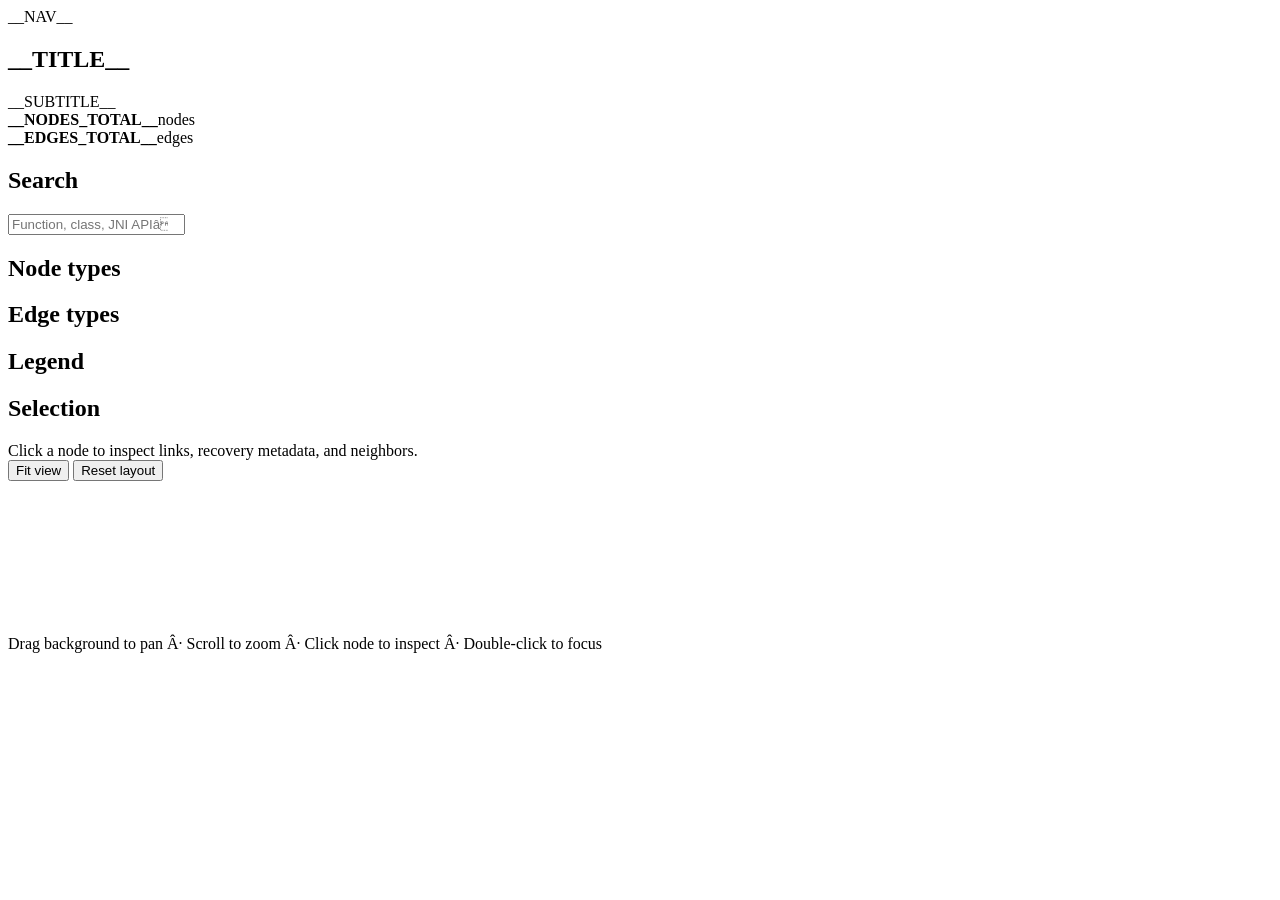
<file: detranspiler/reporting/assets/re_map_shell.html>
<!doctype html>
<html lang="en">
<head>
<meta charset="utf-8">
<meta name="viewport" content="width=device-width, initial-scale=1">
<title>__TITLE__</title>
<style>
__RE_THEME_CSS__
__RE_MAP_EXTRA_CSS__
</style>
</head>
<body class="map-shell">
<div class="layout">
<header class="topbar">__NAV__</header>
<div id="app">
  <aside>
    <div>
      <h1>__TITLE__</h1>
      <div class="sub">__SUBTITLE__</div>
    </div>
    <div class="stats">
      <div class="stat"><strong>__NODES_TOTAL__</strong>nodes</div>
      <div class="stat"><strong>__EDGES_TOTAL__</strong>edges</div>
    </div>
    <div class="panel">
      <h2>Search</h2>
      <input id="search" type="search" placeholder="Function, class, JNI APIâ¦">
    </div>
    <div class="panel">
      <h2>Node types</h2>
      <div class="filters" id="filters"></div>
    </div>
    <div class="panel">
      <h2>Edge types</h2>
      <div class="filters" id="edgeFilters"></div>
    </div>
    <div class="panel">
      <h2>Legend</h2>
      <div class="legend" id="legend"></div>
    </div>
    <div class="panel" id="detailPanel">
      <h2>Selection</h2>
      <div id="detail"><div class="detail-meta">Click a node to inspect links, recovery metadata, and neighbors.</div></div>
    </div>
  </aside>
  <main>
    <div class="toolbar">
      <button type="button" id="fitBtn">Fit view</button>
      <button type="button" id="resetBtn">Reset layout</button>
    </div>
    <canvas id="canvas"></canvas>
    <div class="hint">Drag background to pan Â· Scroll to zoom Â· Click node to inspect Â· Double-click to focus</div>
  </main>
</div>
</div>
<script id="graph-data" type="application/json">__EMBEDDED_JSON__</script>
<script>
</file>
<file: detranspiler/gui/assets/app.css>
:root {
  --sidebar-w: 220px;
  --topbar-h: 52px;
}

html, body {
  height: 100%;
  overflow: hidden;
}

.app-shell {
  display: grid;
  grid-template-rows: var(--topbar-h) 1fr;
  height: 100vh;
}

.app-topbar {
  display: flex;
  align-items: center;
  justify-content: space-between;
  padding: 0 16px;
  background: var(--panel);
  border-bottom: 1px solid var(--stroke);
  z-index: 30;
}

.app-brand {
  display: flex;
  align-items: center;
  gap: 10px;
  font-weight: 600;
  font-size: 15px;
}

.app-author {
  font-weight: 400;
  font-size: 11px;
  color: var(--muted);
}

.app-author a {
  color: var(--muted);
  text-decoration: none;
}

.app-author a:hover {
  color: var(--accent);
  text-decoration: underline;
}

.app-brand .dot {
  width: 10px;
  height: 10px;
  border-radius: 50%;
  background: var(--accent);
  box-shadow: 0 0 10px rgba(88, 166, 255, 0.5);
}

.app-meta {
  color: var(--muted);
  font-size: 12px;
}

.app-body {
  display: grid;
  grid-template-columns: var(--sidebar-w) 1fr;
  min-height: 0;
}

.app-sidebar {
  background: var(--panel);
  border-right: 1px solid var(--stroke);
  padding: 14px 10px;
  display: flex;
  flex-direction: column;
  gap: 8px;
  overflow: auto;
  min-height: 0;
}

.sidebar-footer {
  margin-top: auto;
  padding: 12px 10px 4px;
  font-size: 11px;
  color: var(--muted);
  border-top: 1px solid var(--stroke);
  display: flex;
  align-items: center;
  gap: 6px;
  flex-wrap: wrap;
}

.sidebar-footer a {
  color: var(--muted);
  text-decoration: none;
}

.sidebar-footer a:hover {
  color: var(--accent);
  text-decoration: underline;
}

.sidebar-footer-sep {
  opacity: 0.55;
}

.app-credit {
  margin: 18px 0 0;
  font-size: 12px;
  color: var(--muted);
}

.app-credit a {
  color: var(--muted);
  text-decoration: none;
}

.app-credit a:hover {
  color: var(--accent);
  text-decoration: underline;
}

.app-sidebar h2 {
  margin: 8px 10px 6px;
  font-size: 11px;
  color: var(--muted);
  text-transform: uppercase;
  letter-spacing: 0;
}

.nav-btn {
  display: flex;
  align-items: center;
  gap: 8px;
  width: 100%;
  text-align: left;
  padding: 9px 12px;
  border-radius: 8px;
  border: 1px solid transparent;
  background: transparent;
  color: var(--muted);
  font-size: 13px;
  cursor: pointer;
}

.nav-btn:hover:not(:disabled) {
  background: var(--panel2);
  color: var(--text);
  border-color: var(--stroke);
}

.nav-btn.active {
  background: rgba(88, 166, 255, 0.08);
  border-color: rgba(88, 166, 255, 0.35);
  color: var(--text);
}

.nav-btn:disabled {
  opacity: 0.35;
  cursor: not-allowed;
}

.nav-btn .tag {
  margin-left: auto;
  font-size: 10px;
  padding: 2px 6px;
  border-radius: 999px;
  border: 1px solid var(--stroke);
  color: var(--muted);
}

.app-main {
  overflow: auto;
  padding: 20px 24px 32px;
  min-height: 0;
}

.view { display: none; }
.view.active { display: block; }

.form-grid {
  display: grid;
  grid-template-columns: 1fr 1fr;
  gap: 14px;
}

@media (max-width: 980px) {
  .form-grid { grid-template-columns: 1fr; }
  .app-body { grid-template-columns: 1fr; }
  .app-sidebar {
    flex-direction: row;
    flex-wrap: wrap;
    border-right: none;
    border-bottom: 1px solid var(--stroke);
  }
  .app-sidebar h2 { width: 100%; }
}

.field {
  display: flex;
  flex-direction: column;
  gap: 6px;
}

.field label {
  font-size: 12px;
  color: var(--muted);
  font-weight: 500;
}

.field-row {
  display: flex;
  gap: 8px;
}

.field input[type="text"],
.field select {
  flex: 1;
  min-width: 0;
  background: var(--panel);
  border: 1px solid var(--stroke);
  color: var(--text);
  border-radius: 6px;
  padding: 8px 10px;
  font-size: 13px;
}

.field input[type="text"]:focus,
.field select:focus {
  outline: none;
  border-color: var(--accent);
}

.field input[type="checkbox"] {
  accent-color: var(--accent);
}

.check-row {
  display: flex;
  align-items: center;
  gap: 8px;
  font-size: 13px;
  color: var(--text);
  min-height: 36px;
}

.section-title {
  margin: 0 0 4px;
  font-size: 22px;
  font-weight: 600;
}

.section-sub {
  color: var(--muted);
  font-size: 13px;
  margin-bottom: 18px;
}

.actions {
  display: flex;
  gap: 10px;
  flex-wrap: wrap;
  margin-top: 16px;
}

.btn-primary {
  background: rgba(88, 166, 255, 0.15);
  border-color: rgba(88, 166, 255, 0.45);
  color: var(--accent);
  font-weight: 600;
}

.btn-primary:hover:not(:disabled) {
  background: rgba(88, 166, 255, 0.22);
}

.btn-primary:disabled {
  opacity: 0.45;
  cursor: not-allowed;
}

.btn-danger {
  border-color: rgba(248, 81, 73, 0.4);
  color: var(--bad);
}

.progress-wrap {
  margin-top: 20px;
}

.progress-head {
  display: flex;
  justify-content: space-between;
  align-items: center;
  margin-bottom: 8px;
  font-size: 13px;
}

.progress-bar {
  height: 8px;
  background: var(--panel);
  border: 1px solid var(--stroke);
  border-radius: 999px;
  overflow: hidden;
}

.progress-fill {
  height: 100%;
  width: 0%;
  background: linear-gradient(90deg, #388bfd, #58a6ff);
  transition: width 0.25s ease;
}

.console {
  margin-top: 14px;
  background: #0a0e14;
  border: 1px solid var(--stroke);
  border-radius: 8px;
  padding: 10px 12px;
  font-family: var(--mono);
  font-size: 11px;
  line-height: 1.45;
  color: #b6c2cf;
  height: 220px;
  overflow: auto;
  white-space: pre-wrap;
  word-break: break-word;
}

.console .line-info { color: #8b949e; }
.console .line-err { color: var(--bad); }

.session-banner {
  display: none;
  margin-bottom: 16px;
  padding: 12px 14px;
  border-radius: 8px;
  border: 1px solid rgba(63, 185, 80, 0.35);
  background: rgba(63, 185, 80, 0.08);
  font-size: 13px;
}

.session-banner.visible { display: block; }

.artifact-frame {
  width: 100%;
  height: calc(100vh - var(--topbar-h) - 48px);
  border: 1px solid var(--stroke);
  border-radius: 8px;
  background: var(--bg);
}

.artifact-view .app-main {
  padding: 12px;
  overflow: hidden;
}

.artifact-empty {
  display: flex;
  align-items: center;
  justify-content: center;
  height: 100%;
  color: var(--muted);
  font-size: 14px;
}

.doctor-grid {
  display: grid;
  grid-template-columns: repeat(auto-fit, minmax(200px, 1fr));
  gap: 10px;
}

.doctor-card {
  background: var(--panel2);
  border: 1px solid var(--stroke);
  border-radius: 8px;
  padding: 12px;
  font-size: 13px;
}

.doctor-card strong {
  display: block;
  margin-bottom: 6px;
  color: var(--accent);
}

.doctor-card.ok strong { color: var(--ok); }
.doctor-card.bad strong { color: var(--bad); }

.hint {
  font-size: 12px;
  color: var(--muted);
  margin-top: 4px;
}

.sources-view .app-main,
.sources-view {
  overflow: hidden;
}

.nativemap-view .app-main,
.nativemap-view {
  overflow: hidden;
}

.nativemap-layout {
  display: grid;
  grid-template-columns: 320px 1fr;
  gap: 12px;
  height: calc(100vh - var(--topbar-h) - 24px);
  min-height: 0;
}

.nativemap-tree-panel {
  overflow: auto;
  min-height: 0;
  margin-bottom: 0;
  display: flex;
  flex-direction: column;
}

.nativemap-tree {
  flex: 1;
  overflow: auto;
  font-size: 13px;
  min-height: 0;
}

.nativemap-pkg {
  margin-bottom: 10px;
}

.nativemap-pkg-title {
  font-size: 11px;
  text-transform: uppercase;
  letter-spacing: 0;
  color: var(--muted);
  padding: 4px 8px;
  font-weight: 600;
}

.nativemap-class {
  margin: 4px 0 8px;
}

.nativemap-class-title {
  font-size: 12px;
  color: var(--accent);
  padding: 4px 8px 2px;
  font-weight: 600;
}

.nativemap-tree button {
  width: 100%;
  text-align: left;
  background: transparent;
  border: none;
  color: var(--text);
  padding: 5px 8px 5px 18px;
  border-radius: 6px;
  cursor: pointer;
  font-size: 12px;
  font-family: var(--mono);
  display: block;
}

.nativemap-tree button:hover,
.nativemap-tree button.active {
  background: rgba(88, 166, 255, 0.1);
}

.nativemap-tree button .fn {
  display: block;
  color: var(--muted);
  font-size: 11px;
  margin-top: 2px;
}

.nativemap-editor {
  display: flex;
  flex-direction: column;
  min-height: 0;
  margin-bottom: 0;
  overflow: hidden;
}

.nativemap-meta {
  flex-shrink: 0;
  margin-bottom: 10px;
}

.nativemap-title {
  margin: 0 0 8px;
  font-size: 15px;
  font-weight: 600;
  font-family: var(--mono);
  line-height: 1.35;
  word-break: break-word;
}

.nativemap-chips {
  display: flex;
  flex-wrap: wrap;
  gap: 6px;
}

.nativemap-chip {
  font-size: 11px;
  font-family: var(--mono);
  padding: 3px 8px;
  border-radius: 999px;
  border: 1px solid var(--stroke);
  color: var(--muted);
  background: var(--panel2);
}

.nativemap-chip strong {
  color: var(--text);
  font-weight: 600;
}

@media (max-width: 1100px) {
  .nativemap-layout { grid-template-columns: 1fr; height: auto; }
}

.sources-layout {
  display: grid;
  grid-template-columns: 280px 1fr;
  gap: 12px;
  height: calc(100vh - var(--topbar-h) - 24px);
  min-height: 0;
}

.sources-tree-panel {
  overflow: auto;
  min-height: 0;
  margin-bottom: 0;
}

.sources-tree {
  list-style: none;
  margin: 0;
  padding: 0;
  font-size: 13px;
}

.sources-tree li {
  margin: 2px 0;
}

.sources-tree button {
  width: 100%;
  text-align: left;
  background: transparent;
  border: none;
  color: var(--text);
  padding: 5px 8px;
  border-radius: 6px;
  cursor: pointer;
  font-size: 13px;
  display: flex;
  gap: 6px;
  align-items: center;
}

.sources-tree button:hover,
.sources-tree button.active {
  background: rgba(88, 166, 255, 0.1);
}

.sources-tree .tag-both { color: var(--ok); }

.sources-editor {
  display: flex;
  flex-direction: column;
  min-height: 0;
  margin-bottom: 0;
  overflow: hidden;
}

.sources-editor h2 {
  flex-shrink: 0;
}

.source-code {
  flex: 1;
  margin: 0;
  overflow: auto;
  background: #0a0e14;
  border: 1px solid var(--stroke);
  border-radius: 8px;
  padding: 12px;
  font-family: var(--mono);
  font-size: 12px;
  line-height: 1.5;
  white-space: pre;
  min-height: 0;
  tab-size: 4;
}

.source-code code {
  display: block;
  font-family: inherit;
  font-size: inherit;
  line-height: inherit;
  white-space: inherit;
}


.hl-kw { color: #ff7b72; font-weight: 600; }
.hl-type { color: #ffa657; }
.hl-str { color: #a5d6ff; }
.hl-com { color: #8b949e; font-style: italic; }
.hl-num { color: #79c0ff; }
.hl-ann { color: #d2a8ff; }
.hl-native { color: #a371f7; font-weight: 700; }
.hl-fn { color: #d2a8ff; font-weight: 600; }
.hl-glbl { color: #ffa657; }
.hl-var { color: #8b949e; }
.hl-pre { color: #d2a8ff; }
.hl-jni { color: #58a6ff; font-weight: 700; }

@media (max-width: 1100px) {
  .sources-layout { grid-template-columns: 1fr; height: auto; }
}

.divider {
  height: 1px;
  background: var(--stroke);
  margin: 14px 0;
}


.nav-subcategory {
  margin: 9px 10px 2px;
  color: #687482;
  font-size: 9px;
  font-weight: 650;
  text-transform: uppercase;
  letter-spacing: 0;
}

.diff-report-shell {
  height: min(68vh, 760px);
  margin-top: 18px;
  overflow: hidden;
  border: 1px solid var(--stroke);
  border-radius: 6px;
  background: var(--panel);
}

.diff-report-shell .diff-report-frame {
  width: 100%;
  height: 100%;
  border: 0;
  border-radius: 0;
}
.extract-result {
  margin-top: 16px;
  border: 1px solid var(--stroke);
  border-left: 3px solid var(--accent);
  background: var(--panel);
  padding: 14px 16px;
  border-radius: 6px;
  font-size: 13px;
}

.extract-result.ok {
  border-left-color: #3fb950;
}

.extract-result.error {
  border-left-color: #f85149;
}

.extract-result > strong {
  display: block;
  margin-bottom: 8px;
}

.extract-result dl {
  display: grid;
  grid-template-columns: 100px minmax(0, 1fr);
  gap: 7px 12px;
  margin: 0;
}

.extract-result dt {
  color: var(--muted);
}

.extract-result dd {
  min-width: 0;
  margin: 0;
  overflow-wrap: anywhere;
}

.extract-result code {
  white-space: normal;
}
</file>
<file: detranspiler/gui/assets/desktop.css>
:root {
  --sidebar-w: 208px;
  --topbar-h: 56px;
  --bg: #0c1015;
  --panel: #12171e;
  --panel2: #181e26;
  --stroke: #2a323d;
  --stroke-strong: #3b4654;
  --text: #e7ebf0;
  --muted: #939eaa;
  --accent: #63a7e8;
  --accent-strong: #86bff3;
  --ok: #55b76a;
  --warn: #d8a84f;
  --bad: #e66862;
  --mono: "Cascadia Code", "Cascadia Mono", Consolas, monospace;
  color-scheme: dark;
}

* {
  scrollbar-width: thin;
  scrollbar-color: #3a4654 transparent;
}

button,
input,
select {
  font: inherit;
  letter-spacing: 0;
}

button:focus-visible,
input:focus-visible,
select:focus-visible,
a:focus-visible {
  outline: 2px solid rgba(99, 167, 232, 0.8);
  outline-offset: 2px;
}

.icon-sprite {
  position: fixed;
  width: 0;
  height: 0;
  overflow: hidden;
  pointer-events: none;
}

.icon {
  width: 16px;
  height: 16px;
  flex: 0 0 16px;
  fill: none;
  stroke: currentColor;
  stroke-width: 1.8;
  stroke-linecap: round;
  stroke-linejoin: round;
}

.app-topbar {
  padding: 0 20px;
  background: #10151b;
  border-bottom-color: #252d37;
  box-shadow: 0 1px 0 rgba(255, 255, 255, 0.015);
}

.app-brand {
  gap: 10px;
  font-size: 14px;
  font-weight: 650;
  letter-spacing: 0;
}

.brand-mark {
  width: 27px;
  height: 27px;
  display: block;
  border-radius: 6px;
}

.app-author {
  padding-left: 10px;
  border-left: 1px solid var(--stroke);
  font-size: 11px;
}

.app-meta {
  max-width: 48%;
  overflow: hidden;
  text-overflow: ellipsis;
  white-space: nowrap;
  font-size: 11px;
  font-family: var(--mono);
}

.app-body {
  grid-template-columns: var(--sidebar-w) minmax(0, 1fr);
}

.app-sidebar {
  padding: 18px 10px 12px;
  gap: 3px;
  background: #10151b;
  border-right-color: #252d37;
}

.app-sidebar h2 {
  margin: 14px 10px 7px;
  color: #6f7b88;
  font-size: 10px;
  font-weight: 700;
  letter-spacing: 0;
}

.app-sidebar h2:first-of-type {
  margin-top: 2px;
}

.nav-btn {
  min-height: 36px;
  gap: 10px;
  padding: 8px 10px;
  border: 0;
  border-radius: 5px;
  color: #9aa5b1;
  font-size: 12px;
  font-weight: 500;
  transition: color 120ms ease, background-color 120ms ease;
}

.nav-btn:hover:not(:disabled) {
  color: var(--text);
  background: #191f27;
  border-color: transparent;
}

.nav-btn.active {
  color: #dceaf8;
  background: #1b2733;
  border-color: transparent;
  box-shadow: inset 2px 0 0 var(--accent);
}

.nav-btn.active .icon {
  color: var(--accent-strong);
}

.nav-btn:disabled {
  opacity: 0.32;
}

.nav-btn .tag {
  min-width: 22px;
  margin-left: auto;
  padding: 1px 5px;
  border-color: #303945;
  border-radius: 4px;
  background: #151b22;
  text-align: center;
  font-family: var(--mono);
  font-size: 9px;
}

.divider {
  margin: 14px 8px 4px;
  background: #252d37;
}

.sidebar-footer {
  margin: auto 4px 0;
  padding: 12px 6px 2px;
  border-top-color: #252d37;
  font-family: var(--mono);
  font-size: 10px;
}

.app-main {
  padding: 28px 34px 40px;
  background: var(--bg);
}

#viewSetup,
#viewExtractor,
#viewDiff,
#viewDoctor {
  width: min(100%, 1060px);
  margin: 0 auto;
}

.section-title {
  margin-bottom: 5px;
  font-size: 21px;
  font-weight: 650;
  line-height: 1.25;
}

.section-sub {
  max-width: 720px;
  margin: 0 0 24px;
  color: #8995a2;
  font-size: 12px;
}

.panel {
  margin: 0;
  padding: 20px 0 22px;
  border: 0;
  border-top: 1px solid var(--stroke);
  border-radius: 0;
  background: transparent;
}

.panel > h2,
.panel > h3 {
  margin: 0 0 15px;
  color: #c6ced7;
  font-size: 12px;
  font-weight: 650;
  letter-spacing: 0;
  text-transform: none;
}

.form-grid {
  gap: 16px 22px;
}

.field {
  gap: 7px;
}

.field label {
  color: #aab3bd;
  font-size: 11px;
  font-weight: 600;
}

.field-row {
  gap: 7px;
}

.field input[type="text"],
.field select,
.toolbar input[type="search"] {
  min-height: 36px;
  padding: 7px 10px;
  border: 1px solid #303946;
  border-radius: 5px;
  background: #10151b;
  color: var(--text);
  font-size: 12px;
  transition: border-color 120ms ease, background-color 120ms ease, box-shadow 120ms ease;
}

.field input[type="text"]:hover,
.field select:hover,
.toolbar input[type="search"]:hover {
  border-color: #414d5b;
}

.field input[type="text"]:focus,
.field select:focus,
.toolbar input[type="search"]:focus {
  border-color: var(--accent);
  background: #111820;
  box-shadow: 0 0 0 3px rgba(99, 167, 232, 0.1);
}

.field input::placeholder,
.toolbar input::placeholder {
  color: #596674;
}

.field input[type="checkbox"] {
  width: 15px;
  height: 15px;
  margin: 0;
}

.check-row {
  min-height: 36px;
  gap: 9px;
  color: #c3cbd4 !important;
  font-size: 12px !important;
  font-weight: 500 !important;
}

.hint {
  margin-top: 2px;
  color: #74808d;
  font-size: 10px;
  line-height: 1.45;
}

.actions {
  align-items: center;
  gap: 8px;
  margin-top: 20px;
  padding-top: 18px;
  border-top: 1px solid var(--stroke);
}

.btn {
  min-height: 34px;
  display: inline-flex;
  align-items: center;
  justify-content: center;
  gap: 7px;
  padding: 7px 11px;
  border: 1px solid #35404c;
  border-radius: 5px;
  background: #171d24;
  color: #c7d0d9;
  font-size: 11px;
  font-weight: 600;
  cursor: pointer;
  transition: border-color 120ms ease, background-color 120ms ease, color 120ms ease;
}

.btn:hover:not(:disabled) {
  border-color: #4a5868;
  background: #1d252e;
  color: #f0f3f6;
}

.btn-primary {
  border-color: #4c8bc4;
  background: #27679d;
  color: #f5f9fd;
  box-shadow: 0 1px 2px rgba(0, 0, 0, 0.22);
}

.btn-primary:hover:not(:disabled) {
  border-color: #65a5dc;
  background: #3178b3;
  color: #fff;
}

.btn:disabled {
  cursor: not-allowed;
  opacity: 0.38;
}

.session-banner {
  margin: 0 0 20px;
  padding: 11px 13px;
  border: 1px solid rgba(85, 183, 106, 0.3);
  border-left: 3px solid var(--ok);
  border-radius: 4px;
  background: rgba(85, 183, 106, 0.06);
  font-size: 11px;
}

.progress-wrap {
  margin-top: 22px;
  padding-top: 20px;
  border-top: 1px solid var(--stroke);
}

.progress-head {
  margin-bottom: 9px;
  font-size: 11px;
  font-weight: 600;
}

.progress-bar {
  height: 5px;
  border: 0;
  border-radius: 2px;
  background: #202832;
}

.progress-fill {
  border-radius: 2px;
  background: var(--accent);
}

.console,
.source-code {
  border-color: #252e38;
  border-radius: 5px;
  background: #090d12;
  box-shadow: inset 0 1px 0 rgba(255, 255, 255, 0.015);
}

.console {
  margin-top: 12px;
  padding: 12px 14px;
  color: #aeb8c3;
}

.extract-result {
  margin-top: 18px;
  border-color: var(--stroke);
  border-left-width: 3px;
  border-radius: 4px;
  background: #11171d;
}

.doctor-grid {
  grid-template-columns: repeat(auto-fit, minmax(210px, 1fr));
  gap: 1px;
  overflow: hidden;
  border: 1px solid var(--stroke);
  border-radius: 5px;
  background: var(--stroke);
}

.doctor-card {
  min-height: 82px;
  padding: 14px;
  border: 0;
  border-radius: 0;
  background: #12181f;
  font-size: 11px;
}

.doctor-card strong {
  font-size: 11px;
}

.app-credit {
  font-size: 10px;
}

.sources-layout,
.nativemap-layout {
  gap: 1px;
  height: calc(100vh - var(--topbar-h) - 40px);
  overflow: hidden;
  border: 1px solid #252e38;
  border-radius: 5px;
  background: #252e38;
}

.sources-layout {
  grid-template-columns: 290px minmax(0, 1fr);
}

.nativemap-layout {
  grid-template-columns: 330px minmax(0, 1fr);
}

.sources-tree-panel,
.sources-editor,
.nativemap-tree-panel,
.nativemap-editor {
  padding: 14px;
  border: 0;
  border-radius: 0;
  background: #10151b;
}

.sources-tree-panel,
.nativemap-tree-panel {
  overflow: hidden;
}

.sources-tree,
.nativemap-tree {
  overflow: auto;
}

.sources-tree button,
.nativemap-tree button {
  min-height: 30px;
  border-radius: 4px;
  color: #c4ccd5;
  font-size: 11px;
}

.sources-tree button:hover,
.sources-tree button.active,
.nativemap-tree button:hover,
.nativemap-tree button.active {
  background: #1a2632;
}

.nativemap-pkg-title {
  color: #707d8a;
  font-size: 9px;
  letter-spacing: 0;
}

.nativemap-class-title {
  color: #83b8e7;
  font-size: 11px;
}

.nativemap-title {
  font-size: 13px;
}

.nativemap-chip {
  padding: 3px 6px;
  border-color: #303946;
  border-radius: 4px;
  background: #151b22;
  font-size: 10px;
}

.source-code {
  padding: 14px;
  font-size: 11px;
}

.artifact-frame {
  height: calc(100vh - var(--topbar-h) - 40px);
  border-color: #252e38;
  border-radius: 5px;
}

.hidden {
  display: none !important;
}

@media (max-width: 1100px) {
  .sources-layout,
  .nativemap-layout {
    grid-template-columns: 270px minmax(0, 1fr);
    height: calc(100vh - var(--topbar-h) - 32px);
  }
}

@media (max-width: 980px) {
  .app-body {
    grid-template-columns: var(--sidebar-w) minmax(0, 1fr);
  }

  .app-sidebar {
    flex-direction: column;
    flex-wrap: nowrap;
    border-right: 1px solid #252d37;
    border-bottom: 0;
  }

  .app-sidebar h2 {
    width: auto;
  }

  .app-main {
    padding: 24px;
  }

  .form-grid {
    grid-template-columns: 1fr;
  }
}

.sources-layout {
  grid-template-columns: 250px minmax(420px, 1fr) 340px;
}

.provenance-panel {
  min-width: 0;
  overflow: auto;
  padding: 14px;
  border: 0;
  border-radius: 0;
  background: #10151b;
}

.provenance-panel h2 {
  display: flex;
  align-items: baseline;
  justify-content: space-between;
  gap: 12px;
  margin: 0 0 12px;
  font-size: 13px;
}

#sourcesCode.source-code {
  padding: 0;
}

.source-lines {
  display: block;
  min-width: max-content;
  padding: 10px 0;
}

.source-line {
  display: grid;
  grid-template-columns: 46px 3px minmax(480px, 1fr);
  min-height: 18px;
  cursor: default;
  outline: none;
}

.source-line-action:hover,
.source-line.selected,
.source-line:focus-visible {
  background: #17212b;
}

.source-line-action {
  cursor: pointer;
}

.source-line-number {
  padding-right: 10px;
  color: #56616e;
  text-align: right;
  user-select: none;
}

.source-line-marker {
  margin-right: 10px;
  background: #46515d;
}

.provenance-cfr .source-line-marker {
  background: #4fa878;
}

.provenance-native .source-line-marker {
  background: #4c96d7;
}

.provenance-repair .source-line-marker {
  background: #d5a94f;
}

.source-line.provenance-jni .source-line-marker {
  background: #d5a94f;
}

.source-line-text {
  padding-right: 16px;
  white-space: pre;
}

.provenance-empty {
  color: #778492;
  font-size: 11px;
}

.provenance-sources {
  display: flex;
  flex-wrap: wrap;
  gap: 5px;
  margin-bottom: 14px;
}

.provenance-chip {
  padding: 3px 6px;
  border: 1px solid #303b47;
  border-radius: 4px;
  background: #151c24;
  color: #c8d2dc;
  font-size: 10px;
}

.provenance-confidence {
  display: grid;
  gap: 7px;
  margin-bottom: 14px;
}

.confidence-row {
  display: grid;
  grid-template-columns: 64px minmax(60px, 1fr) 34px;
  align-items: center;
  gap: 8px;
  font-size: 10px;
}

.confidence-row strong {
  color: #cdd6df;
  font-weight: 600;
  text-align: right;
}

.confidence-track {
  height: 4px;
  overflow: hidden;
  background: #29323c;
}

.confidence-track span {
  display: block;
  height: 100%;
  background: #4c96d7;
}

.provenance-meta {
  display: grid;
  grid-template-columns: 72px minmax(0, 1fr);
  gap: 6px 10px;
  margin: 0;
  font-size: 10px;
}

.provenance-meta dt {
  color: #707d8a;
}

.provenance-meta dd {
  min-width: 0;
  margin: 0;
  overflow-wrap: anywhere;
  color: #c9d1d9;
}

.provenance-meta code {
  white-space: normal;
}

.provenance-section {
  margin-top: 16px;
  padding-top: 13px;
  border-top: 1px solid #27313b;
}

.provenance-section h3 {
  display: flex;
  justify-content: space-between;
  gap: 8px;
  margin: 0 0 9px;
  font-size: 11px;
}

.provenance-jni {
  display: grid;
  gap: 3px;
}

.jni-row {
  display: grid;
  grid-template-columns: minmax(0, 1fr) 72px 44px;
  gap: 6px;
  align-items: center;
  padding: 4px 0;
  border-bottom: 1px solid #202933;
  font-size: 9px;
}

.jni-row code {
  overflow: hidden;
  color: #83b8e7;
  text-overflow: ellipsis;
}

.jni-row span,
.jni-row small {
  overflow: hidden;
  color: #778492;
  text-overflow: ellipsis;
}

.provenance-pseudo {
  max-height: 300px;
  padding: 10px;
  font-size: 9px;
}

@media (max-width: 1350px) {
  .sources-layout {
    grid-template-columns: 220px minmax(400px, 1fr) 300px;
  }
}

@media (max-width: 1100px) {
  .sources-layout {
    grid-template-columns: 1fr;
    height: auto;
  }

  .sources-tree-panel,
  .sources-editor,
  .provenance-panel {
    min-height: 320px;
    max-height: 70vh;
  }
}
</file>
